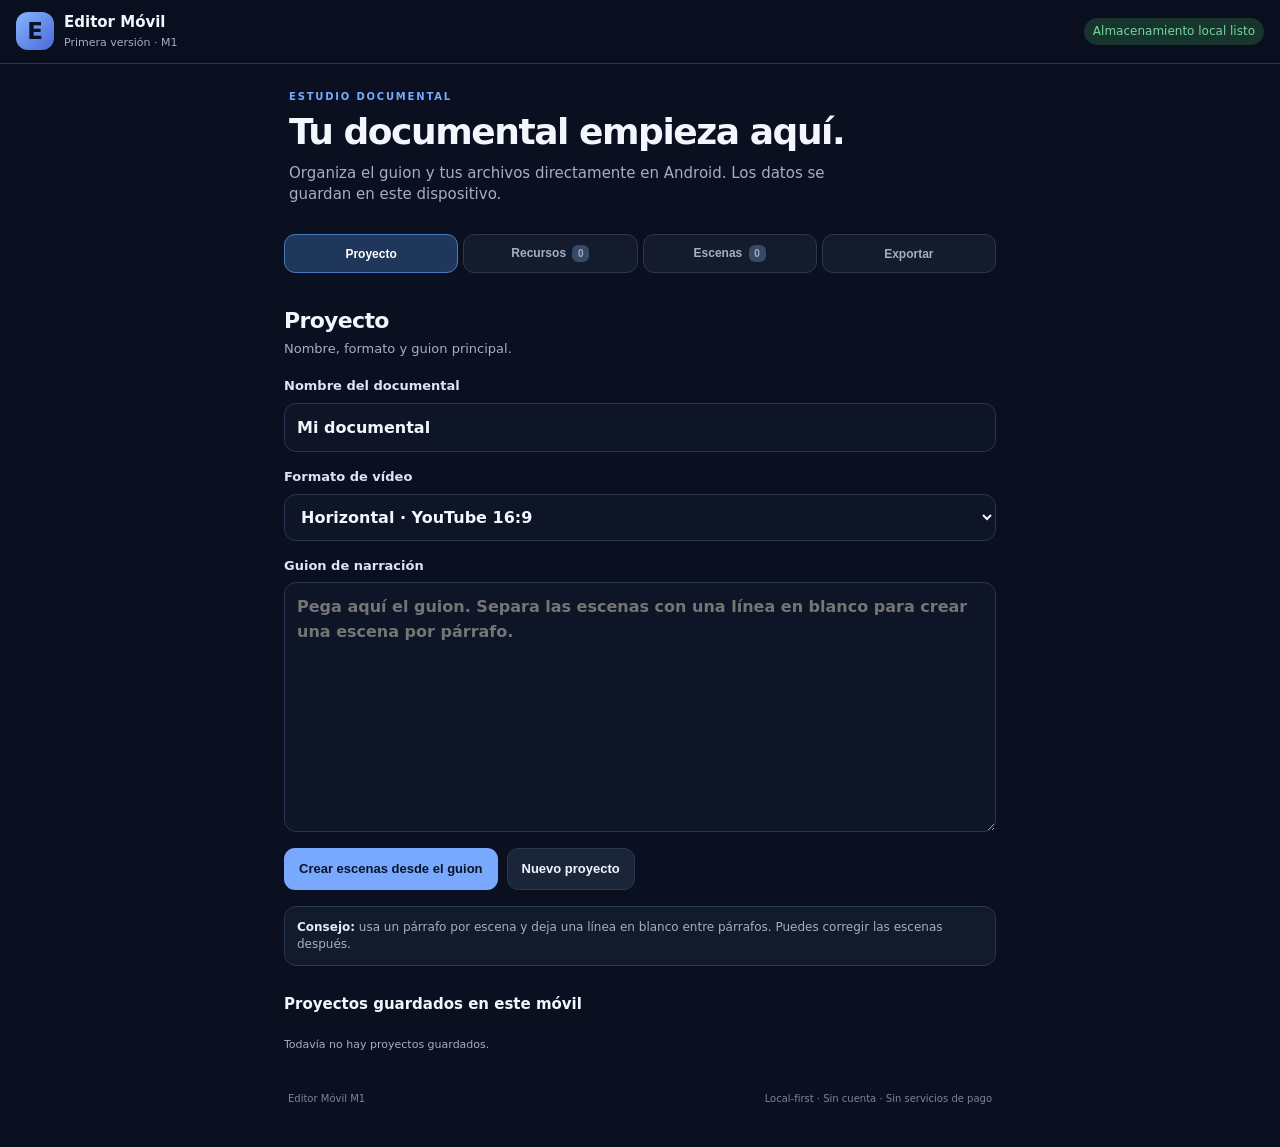
<file: index.html>
<!doctype html>
<html lang="es">
<head>
  <meta charset="utf-8">
  <meta name="viewport" content="width=device-width, initial-scale=1, viewport-fit=cover">
  <meta name="theme-color" content="#111827">
  <meta name="description" content="Editor móvil local para organizar guiones, narraciones, imágenes y escenas documentales.">
  <link rel="manifest" href="manifest.webmanifest">
  <link rel="icon" href="icon.svg" type="image/svg+xml">
  <link rel="stylesheet" href="styles.css">
  <title>Editor Móvil M1</title>
</head>
<body>
<header class="topbar">
  <div class="brand"><div class="logo">E</div><div><strong>Editor Móvil</strong><small>Primera versión · M1</small></div></div>
  <span id="saveState" class="status">Listo</span>
</header>
<main>
  <section class="hero">
    <p class="eyebrow">ESTUDIO DOCUMENTAL</p>
    <h1>Tu documental empieza aquí.</h1>
    <p>Organiza el guion y tus archivos directamente en Android. Los datos se guardan en este dispositivo.</p>
  </section>
  <nav class="tabs" aria-label="Secciones">
    <button class="tab active" data-tab="project">Proyecto</button>
    <button class="tab" data-tab="media">Recursos <span id="mediaCount" class="count">0</span></button>
    <button class="tab" data-tab="scenes">Escenas <span id="sceneCount" class="count">0</span></button>
    <button class="tab" data-tab="export">Exportar</button>
  </nav>

  <section class="panel active" id="panel-project">
    <div class="section-heading"><div><h2>Proyecto</h2><p>Nombre, formato y guion principal.</p></div></div>
    <label>Nombre del documental<input id="projectName" maxlength="120" placeholder="Ej. Misterios del Paraguay"></label>
    <label>Formato de vídeo<select id="aspect"><option value="horizontal">Horizontal · YouTube 16:9</option><option value="vertical">Vertical · Shorts 9:16</option><option value="cuadrado">Cuadrado · 1:1</option></select></label>
    <label>Guion de narración<textarea id="script" rows="9" placeholder="Pega aquí el guion. Separa las escenas con una línea en blanco para crear una escena por párrafo."></textarea></label>
    <div class="row wrap"><button id="makeScenes" class="btn primary">Crear escenas desde el guion</button><button id="newProject" class="btn secondary">Nuevo proyecto</button></div>
    <div class="note"><strong>Consejo:</strong> usa un párrafo por escena y deja una línea en blanco entre párrafos. Puedes corregir las escenas después.</div>
    <div class="saved-projects"><h3>Proyectos guardados en este móvil</h3><div id="projectList" class="project-list"><p class="muted">Cargando proyectos…</p></div></div>
  </section>

  <section class="panel" id="panel-media">
    <div class="section-heading"><div><h2>Recursos</h2><p>Importa imágenes, vídeos y narración desde tu teléfono.</p></div></div>
    <label class="upload-zone"><span class="upload-icon">＋</span><strong>Seleccionar archivos</strong><small>JPG, JPEG, JFIF, PNG, WebP, BMP, TIFF, GIF, AVIF, MP4, MOV, WebM, MKV, MP3, WAV, M4A y más según el navegador.</small><input id="mediaInput" type="file" multiple accept="image/*,video/*,audio/*,.jfif,.avif,.tif,.tiff,.mkv,.mov,.m4v,.mp3,.wav,.m4a,.aac,.flac,.ogg"></label>
    <div class="row wrap"><button id="addNarration" class="btn secondary">Elegir narración principal</button><span id="narrationLabel" class="muted small">Sin narración seleccionada</span></div>
    <div id="mediaList" class="media-list"></div>
    <p class="note">Los archivos se guardan localmente en el almacenamiento del navegador. Los vídeos grandes pueden superar la capacidad disponible del teléfono; importa primero una pequeña prueba.</p>
  </section>

  <section class="panel" id="panel-scenes">
    <div class="section-heading"><div><h2>Escenas</h2><p>Asigna una imagen o clip a cada fragmento del guion.</p></div><button id="addScene" class="btn secondary small-btn">＋ Escena</button></div>
    <div class="summary-grid"><div><strong id="summaryScenes">0</strong><span>Escenas</span></div><div><strong id="summaryAssigned">0</strong><span>Con recurso</span></div><div><strong id="summaryDuration">0:00</strong><span>Duración estimada</span></div></div>
    <div id="sceneList" class="scene-list"><div class="empty"><span>▤</span><strong>Aún no hay escenas</strong><p>Pega el guion en la pestaña Proyecto y pulsa «Crear escenas».</p></div></div>
  </section>

  <section class="panel" id="panel-export">
    <div class="section-heading"><div><h2>Exportar proyecto</h2><p>Guarda una copia o prepara los archivos para el motor de Windows.</p></div></div>
    <div class="export-card"><div class="export-icon">JSON</div><div class="export-copy"><strong>Copia del proyecto</strong><p>Exporta nombre, guion, escenas y referencias a recursos. No incluye los archivos multimedia.</p></div><button id="exportProject" class="btn primary">Exportar</button></div>
    <div class="export-card"><div class="export-icon">TXT</div><div class="export-copy"><strong>Guion por escenas</strong><p>Genera un archivo de texto compatible con el flujo de sincronización de Editor para Windows.</p></div><button id="exportScript" class="btn secondary">Exportar</button></div>
    <div class="export-card"><div class="export-icon">JSON</div><div class="export-copy"><strong>Plan de escenas</strong><p>Exporta un manifiesto con las escenas, duraciones estimadas y recursos asignados.</p></div><button id="exportTimeline" class="btn secondary">Exportar</button></div>
    <label class="import-zone">Importar copia de proyecto JSON<input id="importProject" type="file" accept="application/json,.json"></label>
    <div class="warning"><strong>Importante:</strong> esta primera versión organiza y prepara proyectos en Android. La transcripción Whisper y el render final con FFmpeg todavía no se ejecutan dentro del teléfono. Puedes usar los archivos exportados como base para continuar en Editor para Windows; la integración automática completa llegará en una siguiente fase.</div>
    <button id="clearData" class="btn danger">Borrar los datos locales de esta aplicación</button>
  </section>
  <footer><span>Editor Móvil M1</span><span>Local-first · Sin cuenta · Sin servicios de pago</span></footer>
</main>
<div id="toast" role="status" class="toast" aria-live="polite"></div>
<script src="app.js"></script>
</body>
</html>
</file>
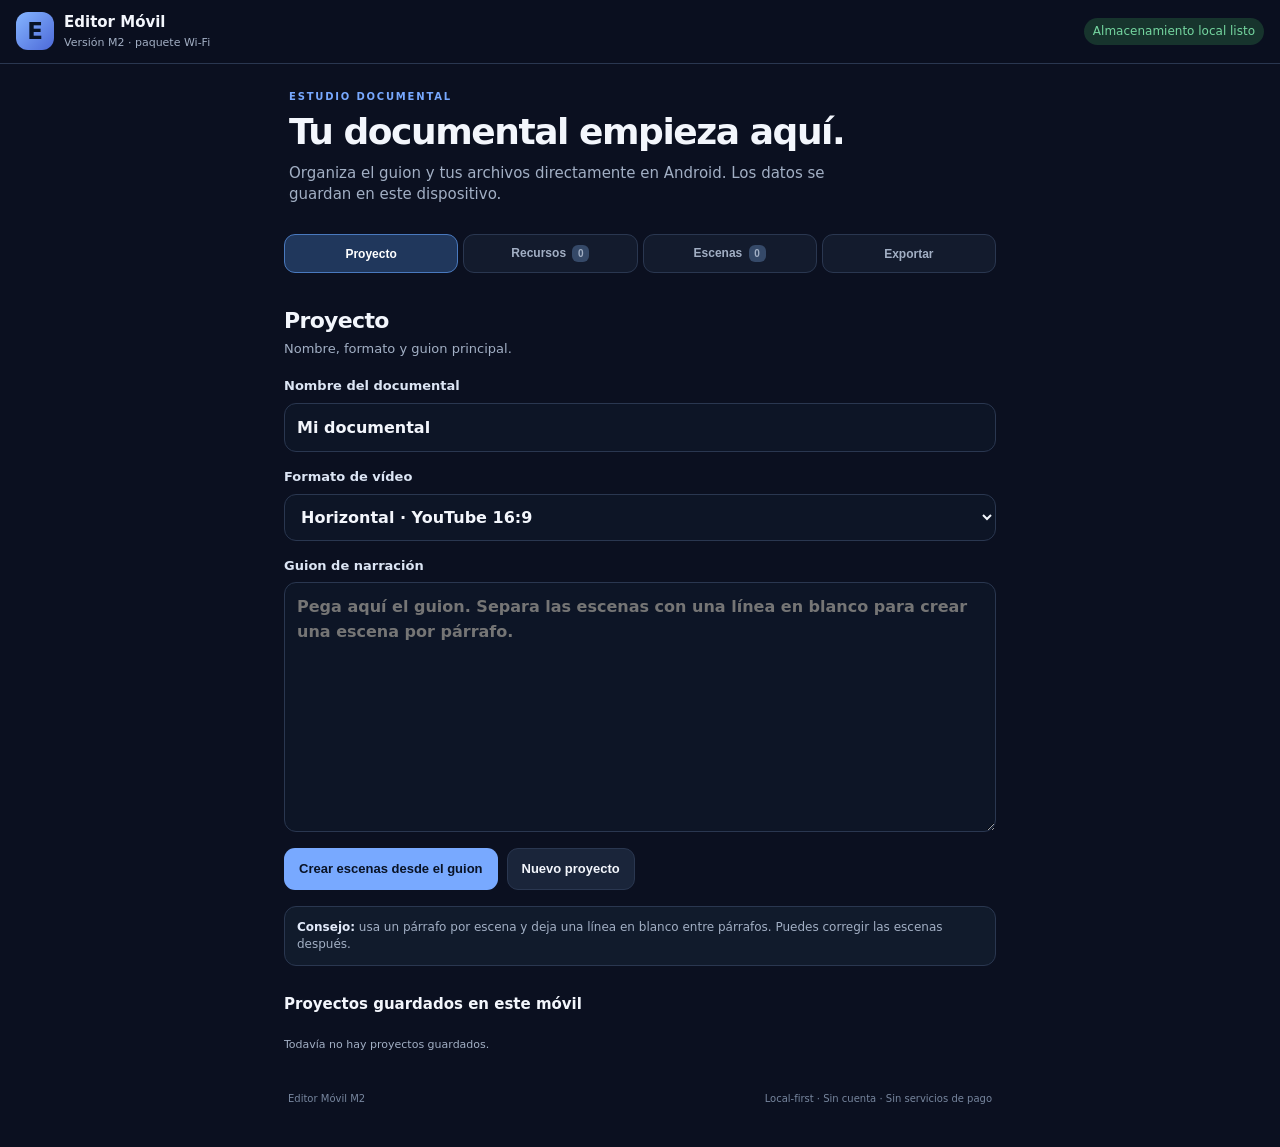
<file: Editor_Movil_M2/Editor_Movil_M2/index.html>
<!doctype html>
<html lang="es">
<head>
  <meta charset="utf-8">
  <meta name="viewport" content="width=device-width, initial-scale=1, viewport-fit=cover">
  <meta name="theme-color" content="#111827">
  <meta name="description" content="Editor móvil local para organizar guiones, narraciones, imágenes y escenas documentales.">
  <link rel="manifest" href="manifest.webmanifest">
  <link rel="icon" href="icon.svg" type="image/svg+xml">
  <link rel="stylesheet" href="styles.css">
  <title>Editor Móvil M2</title>
</head>
<body>
<header class="topbar">
  <div class="brand"><div class="logo">E</div><div><strong>Editor Móvil</strong><small>Versión M2 · paquete Wi-Fi</small></div></div>
  <span id="saveState" class="status">Listo</span>
</header>
<main>
  <section class="hero">
    <p class="eyebrow">ESTUDIO DOCUMENTAL</p>
    <h1>Tu documental empieza aquí.</h1>
    <p>Organiza el guion y tus archivos directamente en Android. Los datos se guardan en este dispositivo.</p>
  </section>
  <nav class="tabs" aria-label="Secciones">
    <button class="tab active" data-tab="project">Proyecto</button>
    <button class="tab" data-tab="media">Recursos <span id="mediaCount" class="count">0</span></button>
    <button class="tab" data-tab="scenes">Escenas <span id="sceneCount" class="count">0</span></button>
    <button class="tab" data-tab="export">Exportar</button>
  </nav>

  <section class="panel active" id="panel-project">
    <div class="section-heading"><div><h2>Proyecto</h2><p>Nombre, formato y guion principal.</p></div></div>
    <label>Nombre del documental<input id="projectName" maxlength="120" placeholder="Ej. Misterios del Paraguay"></label>
    <label>Formato de vídeo<select id="aspect"><option value="horizontal">Horizontal · YouTube 16:9</option><option value="vertical">Vertical · Shorts 9:16</option><option value="cuadrado">Cuadrado · 1:1</option></select></label>
    <label>Guion de narración<textarea id="script" rows="9" placeholder="Pega aquí el guion. Separa las escenas con una línea en blanco para crear una escena por párrafo."></textarea></label>
    <div class="row wrap"><button id="makeScenes" class="btn primary">Crear escenas desde el guion</button><button id="newProject" class="btn secondary">Nuevo proyecto</button></div>
    <div class="note"><strong>Consejo:</strong> usa un párrafo por escena y deja una línea en blanco entre párrafos. Puedes corregir las escenas después.</div>
    <div class="saved-projects"><h3>Proyectos guardados en este móvil</h3><div id="projectList" class="project-list"><p class="muted">Cargando proyectos…</p></div></div>
  </section>

  <section class="panel" id="panel-media">
    <div class="section-heading"><div><h2>Recursos</h2><p>Importa imágenes, vídeos y narración desde tu teléfono.</p></div></div>
    <label class="upload-zone"><span class="upload-icon">＋</span><strong>Seleccionar archivos</strong><small>JPG, JPEG, JFIF, PNG, WebP, BMP, TIFF, GIF, AVIF, MP4, MOV, WebM, MKV, MP3, WAV, M4A y más según el navegador.</small><input id="mediaInput" type="file" multiple accept="image/*,video/*,audio/*,.jfif,.avif,.tif,.tiff,.mkv,.mov,.m4v,.mp3,.wav,.m4a,.aac,.flac,.ogg"></label>
    <div class="row wrap"><button id="addNarration" class="btn secondary">Elegir narración principal</button><span id="narrationLabel" class="muted small">Sin narración seleccionada</span></div>
    <div id="mediaList" class="media-list"></div>
    <p class="note">Los archivos se guardan localmente en el almacenamiento del navegador. Los vídeos grandes pueden superar la capacidad disponible del teléfono; importa primero una pequeña prueba.</p>
  </section>

  <section class="panel" id="panel-scenes">
    <div class="section-heading"><div><h2>Escenas</h2><p>Asigna una imagen o clip a cada fragmento del guion.</p></div><button id="addScene" class="btn secondary small-btn">＋ Escena</button></div>
    <div class="summary-grid"><div><strong id="summaryScenes">0</strong><span>Escenas</span></div><div><strong id="summaryAssigned">0</strong><span>Con recurso</span></div><div><strong id="summaryDuration">0:00</strong><span>Duración estimada</span></div></div>
    <div id="sceneList" class="scene-list"><div class="empty"><span>▤</span><strong>Aún no hay escenas</strong><p>Pega el guion en la pestaña Proyecto y pulsa «Crear escenas».</p></div></div>
  </section>

  <section class="panel" id="panel-export">
    <div class="section-heading"><div><h2>Exportar proyecto</h2><p>Guarda una copia o prepara los archivos para el motor de Windows.</p></div></div>
    <div class="export-card"><div class="export-icon">ZIP</div><div class="export-copy"><strong>Paquete completo para Windows</strong><p>Incluye proyecto, escenas, imágenes, vídeos y audios originales en un ZIP portable.</p></div><button id="exportPackage" class="btn primary">Crear ZIP completo</button></div>
    <div class="note"><strong>Transferencia por Wi-Fi:</strong> conecta Android y Windows a la misma red. En Windows ejecuta INICIAR_TRANSFERENCIA_WIFI.bat; abre en el teléfono la dirección local que aparece, descarga el ZIP desde aquí y súbelo en esa página.</div>
    <div class="export-card"><div class="export-icon">JSON</div><div class="export-copy"><strong>Copia de metadatos</strong><p>Exporta nombre, guion, escenas y referencias sin incluir archivos multimedia.</p></div><button id="exportProject" class="btn secondary">Exportar JSON</button></div>
    <div class="export-card"><div class="export-icon">TXT</div><div class="export-copy"><strong>Guion por escenas</strong><p>Genera un archivo de texto compatible con el flujo de sincronización de Editor para Windows.</p></div><button id="exportScript" class="btn secondary">Exportar</button></div>
    <div class="export-card"><div class="export-icon">JSON</div><div class="export-copy"><strong>Plan de escenas</strong><p>Exporta un manifiesto con las escenas, duraciones estimadas y recursos asignados.</p></div><button id="exportTimeline" class="btn secondary">Exportar</button></div>
    <label class="import-zone">Importar copia de proyecto JSON<input id="importProject" type="file" accept="application/json,.json"></label>
    <div class="warning"><strong>Importante:</strong> esta primera versión organiza y prepara proyectos en Android. La transcripción Whisper y el render final con FFmpeg todavía no se ejecutan dentro del teléfono. Puedes usar los archivos exportados como base para continuar en Editor para Windows; la integración automática completa llegará en una siguiente fase.</div>
    <button id="clearData" class="btn danger">Borrar los datos locales de esta aplicación</button>
  </section>
  <footer><span>Editor Móvil M2</span><span>Local-first · Sin cuenta · Sin servicios de pago</span></footer>
</main>
<div id="toast" role="status" class="toast" aria-live="polite"></div>
<script src="app.js"></script>
</body>
</html>
</file>
<file: styles.css>
:root{color-scheme:dark;--bg:#0b1020;--panel:#131b2d;--panel2:#1a253a;--line:#2a3750;--text:#f3f6fc;--muted:#a2afc4;--accent:#78a9ff;--accent2:#2459a9;--danger:#ef6a77;--ok:#75d6a0;font-family:system-ui,-apple-system,BlinkMacSystemFont,"Segoe UI",sans-serif}*{box-sizing:border-box}body{margin:0;background:var(--bg);color:var(--text);font-size:15px;line-height:1.45}.topbar{position:sticky;top:0;z-index:10;display:flex;align-items:center;justify-content:space-between;padding:12px 16px;padding-top:calc(12px + env(safe-area-inset-top));background:#0b1020ed;border-bottom:1px solid var(--line);backdrop-filter:blur(14px)}.brand{display:flex;align-items:center;gap:10px}.brand strong,.brand small{display:block}.brand small{color:var(--muted);font-size:11px;margin-top:1px}.logo{width:38px;height:38px;border-radius:12px;background:linear-gradient(135deg,#85b5ff,#4c69d8);display:grid;place-items:center;color:#081326;font-size:23px;font-weight:900}.status{font-size:12px;color:var(--ok);background:#17342d;padding:5px 9px;border-radius:99px}main{max-width:760px;margin:auto;padding:0 14px 32px}.hero{padding:26px 5px 20px}.eyebrow{font-size:10px;letter-spacing:.18em;font-weight:800;color:var(--accent);margin:0 0 8px}.hero h1{font-size:clamp(26px,7vw,36px);line-height:1.12;letter-spacing:-.04em;margin:0 0 10px}.hero p:last-child{color:var(--muted);margin:0;max-width:560px}.tabs{display:flex;gap:5px;overflow:auto;position:sticky;top:61px;z-index:9;background:var(--bg);padding:8px 0 12px;scrollbar-width:none}.tab{flex:1;white-space:nowrap;border:1px solid var(--line);border-radius:11px;background:var(--panel);color:var(--muted);padding:10px 9px;font-weight:700;font-size:12px}.tab.active{background:#20375c;border-color:#4979be;color:#fff}.count{display:inline-grid;place-items:center;min-width:17px;height:17px;margin-left:3px;border-radius:6px;background:#354968;font-size:10px}.panel{display:none;padding:16px 0 4px}.panel.active{display:block}.section-heading{display:flex;align-items:center;justify-content:space-between;gap:12px;margin-bottom:18px}.section-heading h2{font-size:22px;letter-spacing:-.03em;margin:0}.section-heading p{font-size:13px;color:var(--muted);margin:3px 0 0}.section-heading .btn{flex-shrink:0}label{display:block;font-size:13px;font-weight:700;margin:0 0 16px;color:#dce5f4}input:not([type=file]),select,textarea{display:block;width:100%;margin-top:7px;border:1px solid var(--line);border-radius:12px;background:#0d1526;color:var(--text);padding:12px;font:inherit;font-size:16px;outline:none}textarea{resize:vertical;min-height:140px;line-height:1.55}input:focus,select:focus,textarea:focus{border-color:var(--accent)}.row{display:flex;align-items:center;gap:9px}.wrap{flex-wrap:wrap}.btn{border:1px solid transparent;border-radius:11px;padding:11px 14px;font-size:13px;font-weight:800;cursor:pointer;min-height:42px}.btn:active{transform:scale(.98)}.btn.primary{background:var(--accent);color:#091326}.btn.secondary{background:var(--panel2);border-color:var(--line);color:var(--text)}.btn.danger{background:#3a1d2a;border-color:#713443;color:#ffb4bd;width:100%;margin-top:12px}.small-btn{padding:8px 10px;min-height:36px}.note{font-size:12px;color:var(--muted);background:#111b2c;border:1px solid var(--line);border-radius:12px;padding:12px;margin:16px 0}.note strong{color:#e2eafa}.saved-projects{margin-top:28px}.saved-projects h3{font-size:15px;margin:0 0 10px}.project-list{display:grid;gap:8px}.project-item{display:flex;align-items:center;justify-content:space-between;gap:10px;padding:12px;border:1px solid var(--line);border-radius:12px;background:var(--panel)}.project-item strong{display:block;font-size:13px}.project-item small{color:var(--muted)}.project-actions{display:flex;gap:5px}.project-actions button{border:1px solid var(--line);background:var(--panel2);color:var(--text);border-radius:8px;padding:7px;font-size:11px}.upload-zone{position:relative;display:flex;align-items:center;flex-direction:column;text-align:center;gap:6px;border:1px dashed #526a8d;border-radius:16px;background:#111b2c;padding:23px 16px;margin-bottom:16px;cursor:pointer}.upload-icon{display:grid;place-items:center;width:38px;height:38px;border-radius:12px;background:#233c62;color:#a9ccff;font-size:28px}.upload-zone strong{font-size:14px}.upload-zone small{font-size:11px;font-weight:400;color:var(--muted)}.upload-zone input{position:absolute;inset:0;width:100%;height:100%;opacity:0;cursor:pointer}.small{font-size:11px}.muted{color:var(--muted)}.media-list,.scene-list{display:grid;gap:10px;margin-top:15px}.media-item{display:flex;align-items:center;gap:11px;background:var(--panel);border:1px solid var(--line);border-radius:13px;padding:10px;min-width:0}.thumb{width:64px;height:64px;flex-shrink:0;object-fit:cover;background:#080d18;border-radius:9px;display:grid;place-items:center;color:var(--muted);overflow:hidden}.thumb img,.thumb video{width:100%;height:100%;object-fit:cover}.media-info{flex:1;min-width:0}.media-info strong{display:block;font-size:12px;overflow-wrap:anywhere}.media-info small{display:block;color:var(--muted);font-size:11px;margin-top:3px}.media-actions{display:flex;flex-direction:column;gap:5px}.mini-btn{border:1px solid var(--line);background:var(--panel2);color:var(--text);border-radius:8px;padding:7px;font-size:11px}.summary-grid{display:grid;grid-template-columns:repeat(3,1fr);gap:8px;margin:14px 0}.summary-grid div{background:var(--panel);border:1px solid var(--line);border-radius:12px;padding:12px}.summary-grid strong{display:block;font-size:21px}.summary-grid span{font-size:11px;color:var(--muted)}.scene-card{background:var(--panel);border:1px solid var(--line);border-radius:15px;padding:13px}.scene-top{display:flex;align-items:center;justify-content:space-between;margin-bottom:9px}.scene-num{font-size:11px;font-weight:900;color:var(--accent);letter-spacing:.08em}.scene-card textarea{min-height:85px;font-size:14px}.scene-card select{font-size:13px}.scene-preview{width:100%;max-height:210px;object-fit:contain;background:#080d18;border-radius:10px;margin-top:9px}.scene-tools{display:flex;gap:7px;margin-top:9px;flex-wrap:wrap}.scene-tools button{flex:1}.empty{text-align:center;border:1px dashed var(--line);border-radius:15px;padding:30px 15px;color:var(--muted)}.empty span{font-size:30px}.empty strong{display:block;color:var(--text);margin-top:8px}.empty p{font-size:12px}.export-card{display:flex;align-items:center;gap:11px;border:1px solid var(--line);border-radius:14px;padding:12px;background:var(--panel);margin-bottom:10px}.export-icon{flex-shrink:0;display:grid;place-items:center;width:44px;height:44px;border-radius:11px;background:#233a5d;color:#b6d1ff;font-size:11px;font-weight:900}.export-copy{flex:1;min-width:0}.export-copy strong{font-size:13px}.export-copy p{font-size:11px;color:var(--muted);margin:4px 0 0}.export-card .btn{padding:9px;font-size:11px}.import-zone{display:block;border:1px dashed #526a8d;border-radius:12px;padding:14px;text-align:center;background:var(--panel);margin-top:17px}.import-zone input{display:block;margin:10px auto 0;max-width:100%;font-size:12px}.warning{margin-top:17px;padding:13px;border-radius:12px;border:1px solid #765b31;background:#2c2416;color:#ead7ad;font-size:12px}.warning strong{color:#ffe6a5}footer{display:flex;justify-content:space-between;gap:10px;padding:24px 4px 0;color:#77869e;font-size:10px}.toast{position:fixed;bottom:calc(18px + env(safe-area-inset-bottom));left:50%;transform:translate(-50%,20px);opacity:0;pointer-events:none;background:#e9f1ff;color:#10192b;padding:12px 16px;border-radius:12px;box-shadow:0 10px 35px #0008;z-index:30;max-width:calc(100% - 28px);font-size:13px;font-weight:700;transition:.2s}.toast.show{opacity:1;transform:translate(-50%,0)}@media(min-width:640px){main{padding:0 24px 40px}.tabs{top:63px}.panel{padding-top:20px}.media-list{grid-template-columns:1fr 1fr}.scene-list{grid-template-columns:1fr 1fr}.scene-card{align-self:start}}@media(max-width:370px){.tab{padding:9px 7px;font-size:11px}.export-card{flex-wrap:wrap}.export-copy{min-width:calc(100% - 65px)}.export-card .btn{width:100%}}
</file>
<file: Editor_Movil_M2/Editor_Movil_M2/styles.css>
:root{color-scheme:dark;--bg:#0b1020;--panel:#131b2d;--panel2:#1a253a;--line:#2a3750;--text:#f3f6fc;--muted:#a2afc4;--accent:#78a9ff;--accent2:#2459a9;--danger:#ef6a77;--ok:#75d6a0;font-family:system-ui,-apple-system,BlinkMacSystemFont,"Segoe UI",sans-serif}*{box-sizing:border-box}body{margin:0;background:var(--bg);color:var(--text);font-size:15px;line-height:1.45}.topbar{position:sticky;top:0;z-index:10;display:flex;align-items:center;justify-content:space-between;padding:12px 16px;padding-top:calc(12px + env(safe-area-inset-top));background:#0b1020ed;border-bottom:1px solid var(--line);backdrop-filter:blur(14px)}.brand{display:flex;align-items:center;gap:10px}.brand strong,.brand small{display:block}.brand small{color:var(--muted);font-size:11px;margin-top:1px}.logo{width:38px;height:38px;border-radius:12px;background:linear-gradient(135deg,#85b5ff,#4c69d8);display:grid;place-items:center;color:#081326;font-size:23px;font-weight:900}.status{font-size:12px;color:var(--ok);background:#17342d;padding:5px 9px;border-radius:99px}main{max-width:760px;margin:auto;padding:0 14px 32px}.hero{padding:26px 5px 20px}.eyebrow{font-size:10px;letter-spacing:.18em;font-weight:800;color:var(--accent);margin:0 0 8px}.hero h1{font-size:clamp(26px,7vw,36px);line-height:1.12;letter-spacing:-.04em;margin:0 0 10px}.hero p:last-child{color:var(--muted);margin:0;max-width:560px}.tabs{display:flex;gap:5px;overflow:auto;position:sticky;top:61px;z-index:9;background:var(--bg);padding:8px 0 12px;scrollbar-width:none}.tab{flex:1;white-space:nowrap;border:1px solid var(--line);border-radius:11px;background:var(--panel);color:var(--muted);padding:10px 9px;font-weight:700;font-size:12px}.tab.active{background:#20375c;border-color:#4979be;color:#fff}.count{display:inline-grid;place-items:center;min-width:17px;height:17px;margin-left:3px;border-radius:6px;background:#354968;font-size:10px}.panel{display:none;padding:16px 0 4px}.panel.active{display:block}.section-heading{display:flex;align-items:center;justify-content:space-between;gap:12px;margin-bottom:18px}.section-heading h2{font-size:22px;letter-spacing:-.03em;margin:0}.section-heading p{font-size:13px;color:var(--muted);margin:3px 0 0}.section-heading .btn{flex-shrink:0}label{display:block;font-size:13px;font-weight:700;margin:0 0 16px;color:#dce5f4}input:not([type=file]),select,textarea{display:block;width:100%;margin-top:7px;border:1px solid var(--line);border-radius:12px;background:#0d1526;color:var(--text);padding:12px;font:inherit;font-size:16px;outline:none}textarea{resize:vertical;min-height:140px;line-height:1.55}input:focus,select:focus,textarea:focus{border-color:var(--accent)}.row{display:flex;align-items:center;gap:9px}.wrap{flex-wrap:wrap}.btn{border:1px solid transparent;border-radius:11px;padding:11px 14px;font-size:13px;font-weight:800;cursor:pointer;min-height:42px}.btn:active{transform:scale(.98)}.btn.primary{background:var(--accent);color:#091326}.btn.secondary{background:var(--panel2);border-color:var(--line);color:var(--text)}.btn.danger{background:#3a1d2a;border-color:#713443;color:#ffb4bd;width:100%;margin-top:12px}.small-btn{padding:8px 10px;min-height:36px}.note{font-size:12px;color:var(--muted);background:#111b2c;border:1px solid var(--line);border-radius:12px;padding:12px;margin:16px 0}.note strong{color:#e2eafa}.saved-projects{margin-top:28px}.saved-projects h3{font-size:15px;margin:0 0 10px}.project-list{display:grid;gap:8px}.project-item{display:flex;align-items:center;justify-content:space-between;gap:10px;padding:12px;border:1px solid var(--line);border-radius:12px;background:var(--panel)}.project-item strong{display:block;font-size:13px}.project-item small{color:var(--muted)}.project-actions{display:flex;gap:5px}.project-actions button{border:1px solid var(--line);background:var(--panel2);color:var(--text);border-radius:8px;padding:7px;font-size:11px}.upload-zone{position:relative;display:flex;align-items:center;flex-direction:column;text-align:center;gap:6px;border:1px dashed #526a8d;border-radius:16px;background:#111b2c;padding:23px 16px;margin-bottom:16px;cursor:pointer}.upload-icon{display:grid;place-items:center;width:38px;height:38px;border-radius:12px;background:#233c62;color:#a9ccff;font-size:28px}.upload-zone strong{font-size:14px}.upload-zone small{font-size:11px;font-weight:400;color:var(--muted)}.upload-zone input{position:absolute;inset:0;width:100%;height:100%;opacity:0;cursor:pointer}.small{font-size:11px}.muted{color:var(--muted)}.media-list,.scene-list{display:grid;gap:10px;margin-top:15px}.media-item{display:flex;align-items:center;gap:11px;background:var(--panel);border:1px solid var(--line);border-radius:13px;padding:10px;min-width:0}.thumb{width:64px;height:64px;flex-shrink:0;object-fit:cover;background:#080d18;border-radius:9px;display:grid;place-items:center;color:var(--muted);overflow:hidden}.thumb img,.thumb video{width:100%;height:100%;object-fit:cover}.media-info{flex:1;min-width:0}.media-info strong{display:block;font-size:12px;overflow-wrap:anywhere}.media-info small{display:block;color:var(--muted);font-size:11px;margin-top:3px}.media-actions{display:flex;flex-direction:column;gap:5px}.mini-btn{border:1px solid var(--line);background:var(--panel2);color:var(--text);border-radius:8px;padding:7px;font-size:11px}.summary-grid{display:grid;grid-template-columns:repeat(3,1fr);gap:8px;margin:14px 0}.summary-grid div{background:var(--panel);border:1px solid var(--line);border-radius:12px;padding:12px}.summary-grid strong{display:block;font-size:21px}.summary-grid span{font-size:11px;color:var(--muted)}.scene-card{background:var(--panel);border:1px solid var(--line);border-radius:15px;padding:13px}.scene-top{display:flex;align-items:center;justify-content:space-between;margin-bottom:9px}.scene-num{font-size:11px;font-weight:900;color:var(--accent);letter-spacing:.08em}.scene-card textarea{min-height:85px;font-size:14px}.scene-card select{font-size:13px}.scene-preview{width:100%;max-height:210px;object-fit:contain;background:#080d18;border-radius:10px;margin-top:9px}.scene-tools{display:flex;gap:7px;margin-top:9px;flex-wrap:wrap}.scene-tools button{flex:1}.empty{text-align:center;border:1px dashed var(--line);border-radius:15px;padding:30px 15px;color:var(--muted)}.empty span{font-size:30px}.empty strong{display:block;color:var(--text);margin-top:8px}.empty p{font-size:12px}.export-card{display:flex;align-items:center;gap:11px;border:1px solid var(--line);border-radius:14px;padding:12px;background:var(--panel);margin-bottom:10px}.export-icon{flex-shrink:0;display:grid;place-items:center;width:44px;height:44px;border-radius:11px;background:#233a5d;color:#b6d1ff;font-size:11px;font-weight:900}.export-copy{flex:1;min-width:0}.export-copy strong{font-size:13px}.export-copy p{font-size:11px;color:var(--muted);margin:4px 0 0}.export-card .btn{padding:9px;font-size:11px}.import-zone{display:block;border:1px dashed #526a8d;border-radius:12px;padding:14px;text-align:center;background:var(--panel);margin-top:17px}.import-zone input{display:block;margin:10px auto 0;max-width:100%;font-size:12px}.warning{margin-top:17px;padding:13px;border-radius:12px;border:1px solid #765b31;background:#2c2416;color:#ead7ad;font-size:12px}.warning strong{color:#ffe6a5}footer{display:flex;justify-content:space-between;gap:10px;padding:24px 4px 0;color:#77869e;font-size:10px}.toast{position:fixed;bottom:calc(18px + env(safe-area-inset-bottom));left:50%;transform:translate(-50%,20px);opacity:0;pointer-events:none;background:#e9f1ff;color:#10192b;padding:12px 16px;border-radius:12px;box-shadow:0 10px 35px #0008;z-index:30;max-width:calc(100% - 28px);font-size:13px;font-weight:700;transition:.2s}.toast.show{opacity:1;transform:translate(-50%,0)}@media(min-width:640px){main{padding:0 24px 40px}.tabs{top:63px}.panel{padding-top:20px}.media-list{grid-template-columns:1fr 1fr}.scene-list{grid-template-columns:1fr 1fr}.scene-card{align-self:start}}@media(max-width:370px){.tab{padding:9px 7px;font-size:11px}.export-card{flex-wrap:wrap}.export-copy{min-width:calc(100% - 65px)}.export-card .btn{width:100%}}
</file>
